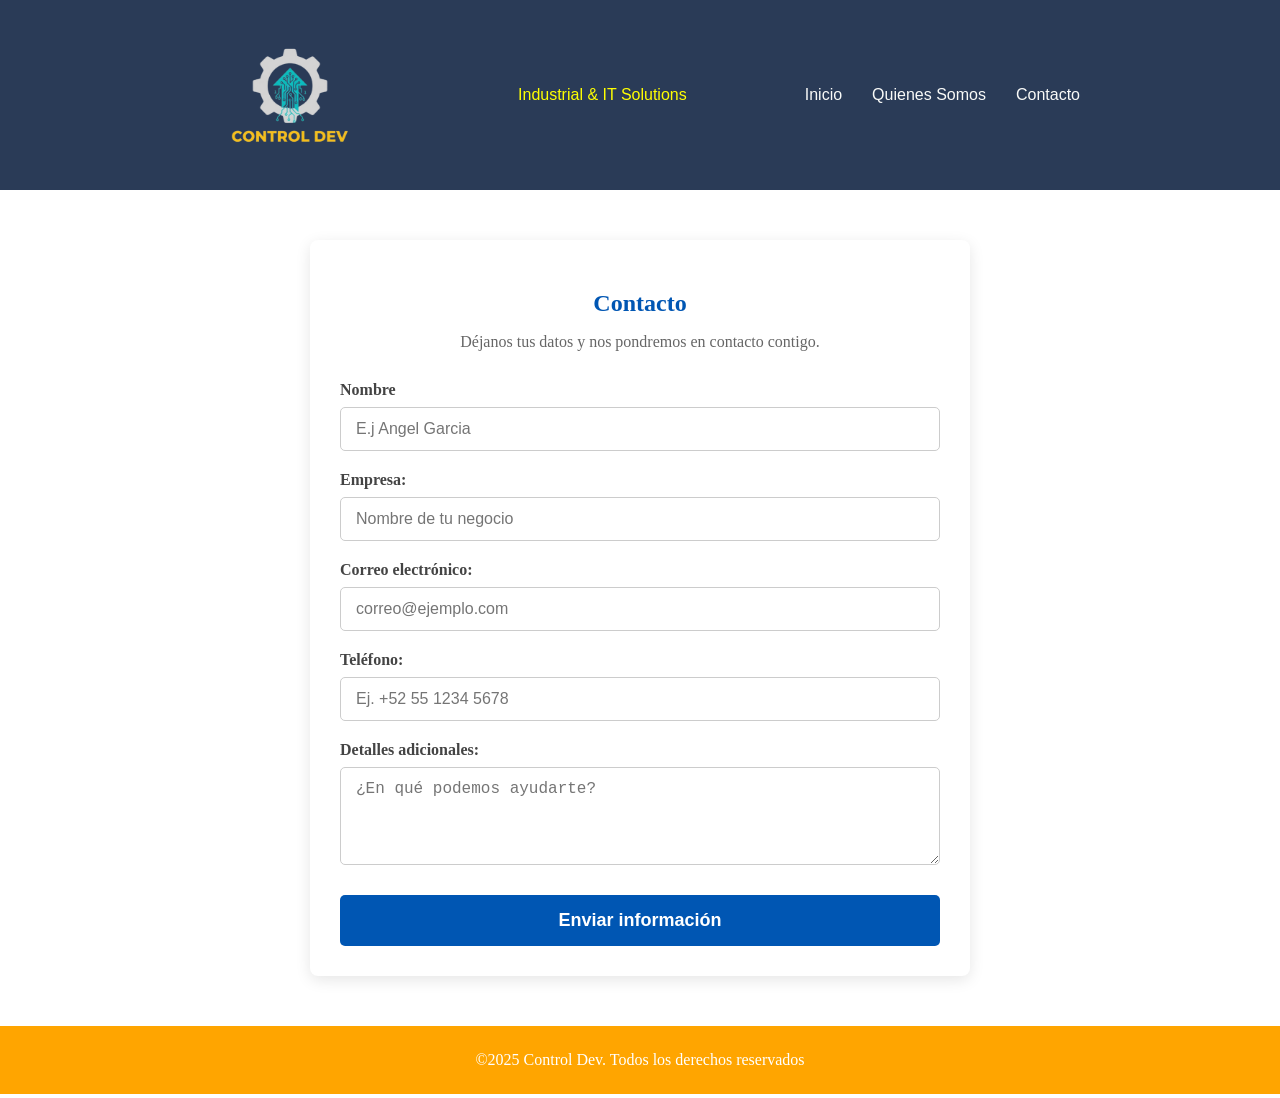
<file: contacto.html>
<!DOCTYPE html>
<html lang="en">

<head>
    <meta charset="UTF-8">
    <title>Control Dev/Contacto</title>
    <link rel="stylesheet" href="style.css">
    <link rel="icon" href="CntrlLogo.png">
    
</head>

<body>
    <div class="header">

        <div class="logo"><img src="CntrlLogo.png" alt="logo"></div>
        <div class="solutions">Industrial & IT Solutions</div>
        <nav>
            <ul class="header-links">
                <li><a href="index.html"> Inicio </a> </li>
                <li><a href="quienes_somos.html">Quienes Somos</a></li>
                
                <li><a href="contacto.html">Contacto</a></li>
            </ul>
        </nav>
    </div>
   <main class="contacto-container">
        <h2>Contacto</h2>
        <p>Déjanos tus datos y nos pondremos en contacto contigo.</p>
        
        <form id="contactForm" method="POST" class="main-form">
            <div class="form-group">
                <label for="nombre">Nombre</label>
                <input type="text" id="nombre" name="nombre" placeholder="E.j Angel Garcia" required>
            </div>

            <div  class="form-group">
                <label for="empresa">Empresa:</label>
                <input type="text" id="empresa" name="empresa" placeholder="Nombre de tu negocio">
            </div>

            <div  class="form-group">
                <label for="email">Correo electrónico:</label>
                <input type="email" id="email" name="email" placeholder="correo@ejemplo.com" required>
            </div>

            <div class="form-group">
                <label for="telefono">Teléfono:</label>
                <input type="tel" id="telefono" name="telefono" placeholder="Ej. +52 55 1234 5678">
            </div>

            <div  class="form-group">
                <label for="mensaje">Detalles adicionales:</label>
                <textarea id="mensaje" name="mensaje" rows="4" placeholder="¿En qué podemos ayudarte?"></textarea>
            </div>

            <button type="submit" class="btn-enviar">Enviar información</button>
        </form>
    </main>

    <footer>
        <div class="footer-content">
            <p>&copy;2025 Control Dev. Todos los derechos reservados</p>
        </div>
    </footer>
<script src="contacto.js"></script>
</body>

</html>
</file>
<file: style.css>
body {

    margin: 0;

    padding: 0;

}



.header {

    height: 150px;

    background-color: #2A3B57;

    display: flex;

    align-items: center;

    justify-content: space-between;

    margin: 0;

    padding: 20px 200px;

    font-family: Verdana, Geneva, Tahoma, sans-serif

}





.logo {

    width: 200px;

    height: 150px;

    display: flex;

    align-items: center;



}



.logo img {

    width: 180px;

    height: 180px;

}



.solutions {

    color: yellow;

    font-family: Verdana, Geneva, Tahoma, sans-serif

}



/* 1. ESTADO NORMAL y CONTENEDOR (UL) */
.header-links {
    list-style: none;
    /* Elimina 'color: #f9faf8;' de aquí, ya que no se hereda bien */
    display: flex;
    gap: 30px;
    margin: 0;
    padding: 0;
    /* 'text-decoration: none;' aquí no hace nada, aplícalo al 'a' */
}

/* 2. ESTADO BASE y VISITADO (A:LINK y A:VISITED) */
/* ¡ESTA REGLA ES LA QUE FALTA! Define el color blanco para todos los enlaces */
.header-links a,
.header-links a:visited {
    color: #f9faf8; /* <-- Esto asegura que sean blancos/claros */
    text-decoration: none; /* <-- Aplica esto aquí, al enlace */
}

/* 3. ESTADO HOVER (A:HOVER) */
.header-links a:hover {
    color: red; /* <-- El hover debe ir al final para tener prioridad */
}



.Hero {

    background-image: linear-gradient(rgba(42, 59, 87, 0.25),

            rgba(42, 59, 87, 0.10)),

        url('img3.png');

    background-size: cover;

    background-position: center;

    background-repeat: no-repeat;

    min-height: 700px;

    padding-top: 0;

    margin-top: 0;

}





.heroText {

    padding-top: 280px;

    padding-left: 290px;

    width: 40%;

    font-family: Verdana, Geneva, Tahoma, sans-serif;

}



.heroText p,

.heroText h2 {

    margin-top: 0;

    margin-bottom: 0;

    color: #f9faf8;

    font-family: Verdana, Geneva, Tahoma, sans-serif;

}



.heroText h2 {

    font-size: 25px;

    font-weight: bold;

}



.sabermas {

    background-color: silver;

    border-color: white;

    width: 150px;

    height: 50px;

    color: black;

}
.sabermas:hover {
    background-color: #A9A9A9; /* Un tono de gris oscuro para dar profundidad */
    color: black;
    /* Efecto opcional: un poco de sombra */
    box-shadow: 0 4px 8px rgba(0, 0, 0, 0.2);
    cursor: pointer; /* Cambia el cursor para indicar que es clickeable */
}


.contactoBtn {
    margin-left: 45%;
    margin-top: 150px;

    background-color: #3882f6;
    border-color: white;
    width: 150px;
    height: 50px;
    color: white;

}

.contactoBtn:hover{
     background-color: #1D61C8; /* Un tono de gris oscuro para dar profundidad */
    color: black;
    /* Efecto opcional: un poco de sombra */
    box-shadow: 0 4px 8px rgba(0, 0, 0, 0.2);
    cursor: pointer;
}



.productosYservicios {

    background-color: lightgrey;

    padding: 60px 20px;

    text-align: center;

}



.PrdTxt {

    padding-top: 0;

    padding-left: 0;

    margin-bottom: 20px;

}



.productosYservicios h2 {

    /* Ya centrado por el padre, pero mantenemos los estilos de texto */

    color: black;

    font-weight: bold;

    font-size: 30px;

}



.productosYservicios p {

    max-width: 900px;

    margin: 0 auto;

    text-align: left;

    line-height: 1.6;

    padding-left: 10px;
    font-size: 25px;

}



.servicios-info {

    display: flex;

    justify-content: center;

    gap: 60px;

    flex-wrap: wrap;

}





.servicios-grid {

    display: grid;

    grid-template-columns: repeat(3, 1fr);

    gap: 30px;

    margin: 40px auto;

    max-width: 1200px;

    padding: 0 20px;



}



.servicio-item {

    background-color: #FFFFFF;

    padding: 30px;

    border-radius: 8px;

    box-shadow: 0 4px 10px rgba(0, 0, 0, 0.1);

    text-align: center;

    transition: transform 0.3s ease;

}



.servicio-item:hover {

    transform: translateY(-5px);

    box-shadow: 0 8px 20px rgba(0, 0, 0, 0.15);

}



.servicio-item img {



    width: max;

    height: 250px;

    object-fit: contain;

    margin-bottom: 15px;

}



.servicio-item h3 {

    color: #2A3B57;

    margin-top: 0;

    font-size: 18px;

}



.servicio-item p {

    color: #555555;

    font-size: 20px;

    line-height: 1.5;

}



@media (max-width: 768px) {

    .servicios-grid {

        /* En pantallas pequeñas, solo habrá 1 columna para que se apilen */

        grid-template-columns: 1fr;

    }

}


.container-meta {
            background-color: #e0e0e0; /* Color de fondo base */
            background-image: url('https://www.transparenttextures.com/patterns/hexellence.png'); /* Textura de hexágonos */
            padding: 60px 20px;
            text-align: center;
            color: #444;
            border-top: 8px solid #5d4037; /* Barra superior marrón */
        }

        .header-section h2 {
            font-size: 2.5rem;
            margin-bottom: 10px;
            letter-spacing: 2px;
            color: #333;
        }

        .header-section p {
            font-size: 1.2rem;
            color: #666;
            max-width: 600px;
            margin: 0 auto 50px auto;
            line-height: 1.5;
        }

        .header-section strong {
            color: #555;
            font-weight: 700;
        }

        .features-grid {
            display: flex;
            justify-content: center;
            flex-wrap: wrap;
            gap: 40px;
            max-width: 1000px;
            margin: 0 auto;
        }

        .feature-item {
            flex: 1;
            min-width: 150px;
            display: flex;
            flex-direction: column;
            align-items: center;
        }

        .feature-item i {
            font-size: 3rem;
            color: #ff6d00; /* Color naranja de la imagen */
            margin-bottom: 15px;
        }

        .feature-item span {
            font-weight: 700;
            font-size: 1.1rem;
            color: #444;
        }

        /* Responsive */
        @media (max-width: 768px) {
            .features-grid { gap: 20px; }
            .header-section h2 { font-size: 1.8rem; }
        }

        .video-section {
        position: relative;
        width: 100%;
        height: 450px;
        overflow: hidden;
        display: flex;
        align-items: center;
        justify-content: center;
        color: white;
        font-family: 'Montserrat', sans-serif;
    }

    /* Video de fondo */
    .video-bg {
        position: absolute;
        top: 50%;
        left: 50%;
        min-width: 100%;
        min-height: 100%;
        width: auto;
        height: auto;
        z-index: 1;
        transform: translate(-50%, -50%);
        object-fit: cover;
    }

    /* Capa oscura para legibilidad */
    .video-overlay {
        position: absolute;
        top: 0;
        left: 0;
        width: 100%;
        height: 100%;
        background: rgba(0, 0, 0, 0.5); /* Oscurece el video un 50% */
        z-index: 2;
        display: flex;
        align-items: center;
        justify-content: center;
    }

    .video-content {
        z-index: 3;
        text-align: center;
        padding: 0 20px;
    }

    .video-content h3 {
        font-size: 2.5rem;
        font-weight: 700;
        margin-bottom: 15px;
        letter-spacing: 3px;
    }

    .video-content p {
        font-size: 1.2rem;
        max-width: 700px;
        margin: 0 auto 30px auto;
        font-weight: 300;
    }

    /* Botón estilo tecnológico */
    .btn-video {
        display: inline-block;
        padding: 12px 35px;
        border: 2px solid #ff6d00;
        color: white;
        text-decoration: none;
        font-weight: 700;
        text-transform: uppercase;
        transition: all 0.3s ease;
        border-radius: 5px;
    }

    .btn-video:hover {
        background-color: #ff6d00;
        color: white;
    }

    @media (max-width: 768px) {
        .video-content h3 { font-size: 1.8rem; }
        .video-content p { font-size: 1rem; }
    }

    .contacto-section {
        background-color: #ffffff;
        padding: 60px 20px;
        text-align: center;
        font-family: 'Montserrat', sans-serif;
    }

    .contacto-section h2 {
        font-size: 2.5rem;
        color: #555;
        margin-bottom: 50px;
        font-weight: 400;
        letter-spacing: 2px;
    }

    .contacto-grid {
        display: flex;
        justify-content: center;
        align-items: center;
        flex-wrap: wrap;
        gap: 50px;
        max-width: 1200px;
        margin: 0 auto;
    }

    .contacto-item {
        display: flex;
        align-items: center;
        gap: 15px;
        text-align: left;
    }

    /* Círculos naranjas para los iconos */
    .icon-circle {
        background-color: #ff6d00;
        width: 60px;
        height: 60px;
        border-radius: 50%;
        display: flex;
        align-items: center;
        justify-content: center;
        color: white;
        font-size: 1.5rem;
        flex-shrink: 0;
    }

    .contacto-texto p {
        margin: 0;
        font-size: 1.1rem;
        color: #666;
        line-height: 1.4;
    }

    .contacto-texto strong {
        color: #333;
    }

    /* Estilo para el logo de certificación */
    .logo-duns {
        max-width: 180px;
        height: auto;
        filter: grayscale(0.2);
    }

    /* Responsive */
    @media (max-width: 768px) {
        .contacto-grid {
            flex-direction: column;
            gap: 40px;
        }
        .contacto-item {
            justify-content: center;
            text-align: center;
            flex-direction: column;
        }
    }

.contacto-form {
    max-width: 400px;
    margin: auto;
    display: flex;
    flex-direction: column;
    font-family: sans-serif;
  }
  .contacto-form label { margin-top: 10px; font-weight: bold; }
  .contacto-form input, .contacto-form textarea {
    padding: 100px;
    margin-top: 5px;
    border: 1px solid #ccc;
    border-radius: 5px;
  }
  .contacto-form button {
    margin-top: 20px;
    padding: 12px;
    background-color: #007BFF;
    color: white;
    border: none;
    border-radius: 5px;
    cursor: pointer;
    font-size: 16px;
  }
  .contacto-form button:hover { background-color: #0056b3; }

  .contacto-container {
    max-width: 600px;
    margin: 50px auto; /* Centra el formulario y da espacio arriba/abajo */
    padding: 30px;
    background-color: #ffffff;
    border-radius: 8px;
    box-shadow: 0 4px 15px rgba(0, 0, 0, 0.1); /* Sombra suave para dar profundidad */
}

.contacto-container h2 {
    color: #0056b3; /* Un azul industrial */
    margin-bottom: 10px;
    text-align: center;
}

.contacto-container p {
    text-align: center;
    color: #666;
    margin-bottom: 30px;
}

/* --- Formulario --- */
.main-form {
    display: flex;
    flex-direction: column;
    gap: 20px; /* Espacio entre cada grupo de input */
}

.form-group {
    display: flex;
    flex-direction: column;
}

.form-group label {
    font-weight: 600;
    margin-bottom: 8px;
    color: #444;
}

/* --- Inputs y Textarea --- */
.form-group input, 
.form-group textarea {
    padding: 12px 15px;
    border: 1px solid #ccc;
    border-radius: 5px;
    font-size: 16px;
    transition: border-color 0.3s ease, box-shadow 0.3s ease;
}

/* Efecto al hacer clic en un campo */
.form-group input:focus, 
.form-group textarea:focus {
    outline: none;
    border-color: #0056b3;
    box-shadow: 0 0 5px rgba(0, 86, 179, 0.3);
}

/* Evitar que el usuario deforme el diseño del textarea */
.form-group textarea {
    resize: vertical;
}

/* --- Botón Enviar --- */
.btn-enviar {
    background-color: #0056b3;
    color: white;
    padding: 15px;
    border: none;
    border-radius: 5px;
    font-size: 18px;
    font-weight: bold;
    cursor: pointer;
    transition: background-color 0.3s ease, transform 0.2s ease;
    margin-top: 10px;
}

.btn-enviar:hover {
    background-color: #004494;
    transform: translateY(-2px); /* Efecto de levante */
}

.btn-enviar:active {
    transform: translateY(0);
}

/* --- Responsivo (Para celulares) --- */
@media (max-width: 480px) {
    .contacto-container {
        margin: 20px;
        padding: 20px;
    }
}

footer {
    background-color: orange;
    color: white;
    padding: 20px;
    text-align: center;
}

footer p {
    margin: 5px 0;
}


/* --- Quienes somos--- */

#mission {
    /* Reemplaza 'mision-fondo.jpg' con el nombre de tu archivo */
    background-image: url('mision-fondo.jpg'); 
    background-size: cover;         /* La imagen cubre todo el ancho y alto */
    background-position: center;    /* Centra la foto */
    background-repeat: no-repeat;
    width: 100%;
    min-height: 450px;             /* Ajusta la altura de la sección */
    display: flex;
}

.mission-overlay {
    background-color: rgba(27, 38, 59, 0.8); /* Capa azul oscuro con 80% de opacidad */
    width: 100%;
    display: flex;
    align-items: center;           /* Centra el texto verticalmente */
    justify-content: center;       /* Centra el texto horizontalmente */
    padding: 40px 10%;
}

#mission-header {
    text-align: center;
    max-width: 900px;
    color: white;
}

#mission-title {
    font-size: 3rem;
    margin-bottom: 20px;
    text-transform: uppercase;
    color: #ffca28; /* El amarillo de tu logo Control Dev */
}

#mission-header p {
    font-size: 1.4rem;
    line-height: 1.6;
    font-style: italic;
    font-weight: 300;
}

/* Contenedor principal de Valores */
#valores {
    position: relative; /* Necesario para que el video se alinee aquí */
    width: 100%;
    min-height: 600px;
    overflow: hidden; /* Corta el video excedente */
    display: flex;
    align-items: center;
    justify-content: center;
}

/* Ajuste del Video */
.video-fondo {
    position: absolute;
    top: 50%;
    left: 50%;
    min-width: 100%;
    min-height: 100%;
    width: auto;
    height: auto;
    z-index: 1; /* Al fondo */
    transform: translate(-50%, -50%); /* Centra el video perfectamente */
    object-fit: cover; /* Evita que el video se estire */
}

/* Capa de contraste para leer el texto */
.valores-overlay {
    position: relative;
    z-index: 2; /* Por encima del video */
    background: rgba(27, 38, 59, 0.7); /* Oscurece el video para legibilidad */
    width: 100%;
    padding: 80px 0;
}

#valores-title {
    color: white;
    text-align: center;
    margin-bottom: 40px;
    font-size: 3rem;
}

/* Reutilizamos el grid de tarjetas blancas que vimos antes */
#valores-grid {
    display: grid;
    grid-template-columns: repeat(auto-fit, minmax(280px, 1fr));
    gap: 20px;
    list-style: none;
    max-width: 1200px;
    margin: 0 auto;
    padding: 0 20px;
}

#valores-grid li {
    background: rgba(255, 255, 255, 0.9);
    padding: 25px;
    border-radius: 10px;
    border-bottom: 5px solid #3882f6;
}
/* Contenedor General */
.equipo {
    padding: 60px 20px;
    background-color: #f9f9f9;
    text-align: center;
}

#equipo-header h1 {
    font-size: 2.5rem;
    color: #333;
    margin-bottom: 40px;
    letter-spacing: 2px;
}

/* Contenedor de las tarjetas */
.contenedor-tarjetas {
    display: flex;
    flex-direction: column; /* Una debajo de otra */
    gap: 30px;
    max-width: 1000px; /* Controla qué tan ancho se ve en pantalla */
    margin: 0 auto;
}

/* La Tarjeta Individual */
.tarjeta-miembro {
    display: flex; /* Alinea imagen y texto en fila */
    align-items: center;
    background: white;
    border-radius: 12px;
    overflow: hidden;
    box-shadow: 0 10px 20px rgba(0,0,0,0.05);
    transition: transform 0.3s ease;
}

.tarjeta-miembro:hover {
    transform: translateX(10px); /* Efecto sutil hacia la derecha */
}

/* Contenedor de la Imagen */
.foto-contenedor {
    flex: 0 0 250px; /* Ancho fijo para la imagen */
    height: 250px;
}

.foto-contenedor img {
    width: 100%;
    height: 100%;
    object-fit: cover; /* Evita que la foto se deforme */
}

/* Contenedor del Texto */
.info-contenedor {
    padding: 30px;
    text-align: left; /* Texto a la derecha de la imagen, alineado a la izquierda */
}

.info-contenedor h2 {
    margin: 0;
    color: #0056b3;
    font-size: 1.5rem;
}

.info-contenedor span {
    display: block;
    color: #888;
    font-weight: bold;
    margin-bottom: 15px;
    text-transform: uppercase;
    font-size: 0.9rem;
}

.info-contenedor p {
    color: #555;
    line-height: 1.6;
    margin: 0;
}

/* Adaptación para Celulares */
@media (max-width: 600px) {
    .tarjeta-miembro {
        flex-direction: column; /* Imagen arriba, texto abajo en móviles */
    }
    .foto-contenedor {
        width: 100%;
        flex: none;
    }
}
</file>
